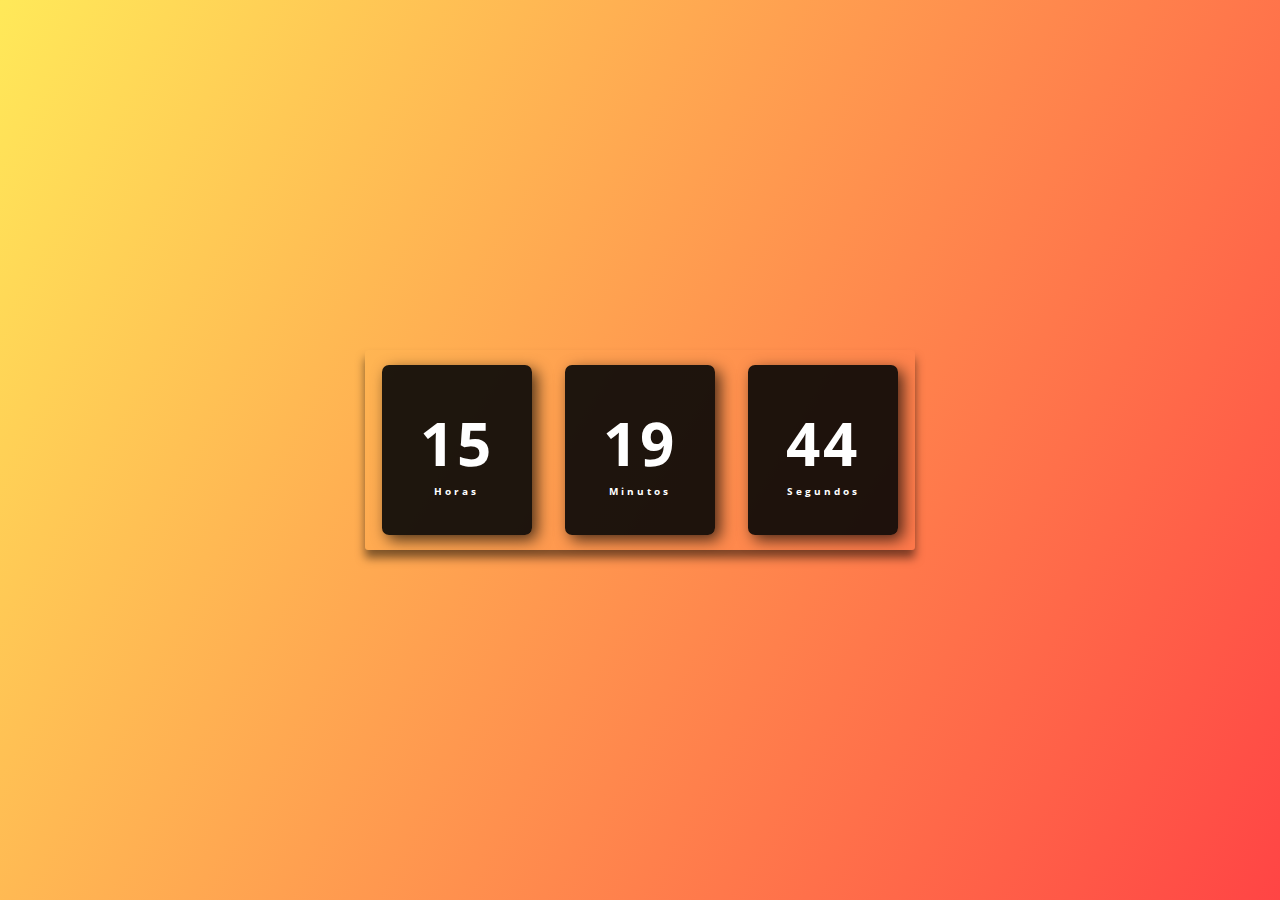
<file: index.html>
<!DOCTYPE html>
<html lang="pt-br">
<head>
    <meta charset="UTF-8">
    <meta name="viewport" content="width=device-width, initial-scale=1.0">

    <link rel="stylesheet" href="assets/css/style.css"/>

    <link rel="icon" href="./assets/img/icon-aba.png" type="image/png"/> 
    <title>Relógio Digital</title>
</head>
<body>
    <div class="relogio">
        <div>
            <span id="horas">00</span>
            <span class="tempo">Horas</span>
        </div>
        <div>
            <span id="minutos">00</span>
            <span class="tempo">Minutos</span>
        </div>
        <div>
            <span id="segundos">00</span>
            <span class="tempo">Segundos</span>
        </div>
    </div>

    <script src="./assets/js/script.js"></script>
    
</body>
</html>
</file>
<file: assets/css/style.css>
@import url('https://fonts.googleapis.com/css2?family=Open+Sans:wght@300;400;500&display=swap');
* {
    margin: 0;
    padding: 0;
    font-family: 'Open Sans', sans-serif;
}

body{
    height: 100vh;
    background: linear-gradient(120deg, #ffe53bd8, #ff2525da);
    display: flex;
    align-items: center;
    justify-content: center;
}

.relogio{
    display: flex;
    align-items: center;
    justify-content: space-around;
    height: 200px;
    width: 550px;
    background: transparent;
    border-radius: 3px;
    box-shadow: 0px 8px 10px rgba(0, 0, 0, .5);
}
.relogio div{
    height: 170px;
    width: 150px;
    display: flex;
    flex-direction: column;
    align-items: center;
    justify-content: center;
    color: #fff;
    background: rgba(5, 5, 5, .9);
    box-shadow: 5px 5px 15px rgba(0, 0, 0, .7);
    border-radius: 7px;
    letter-spacing: 3px;
}
.relogio span {
    font-weight: bolder;
    font-size: 60px;
}

.relogio span.tempo {
    font-size: 10px;
}
</file>
